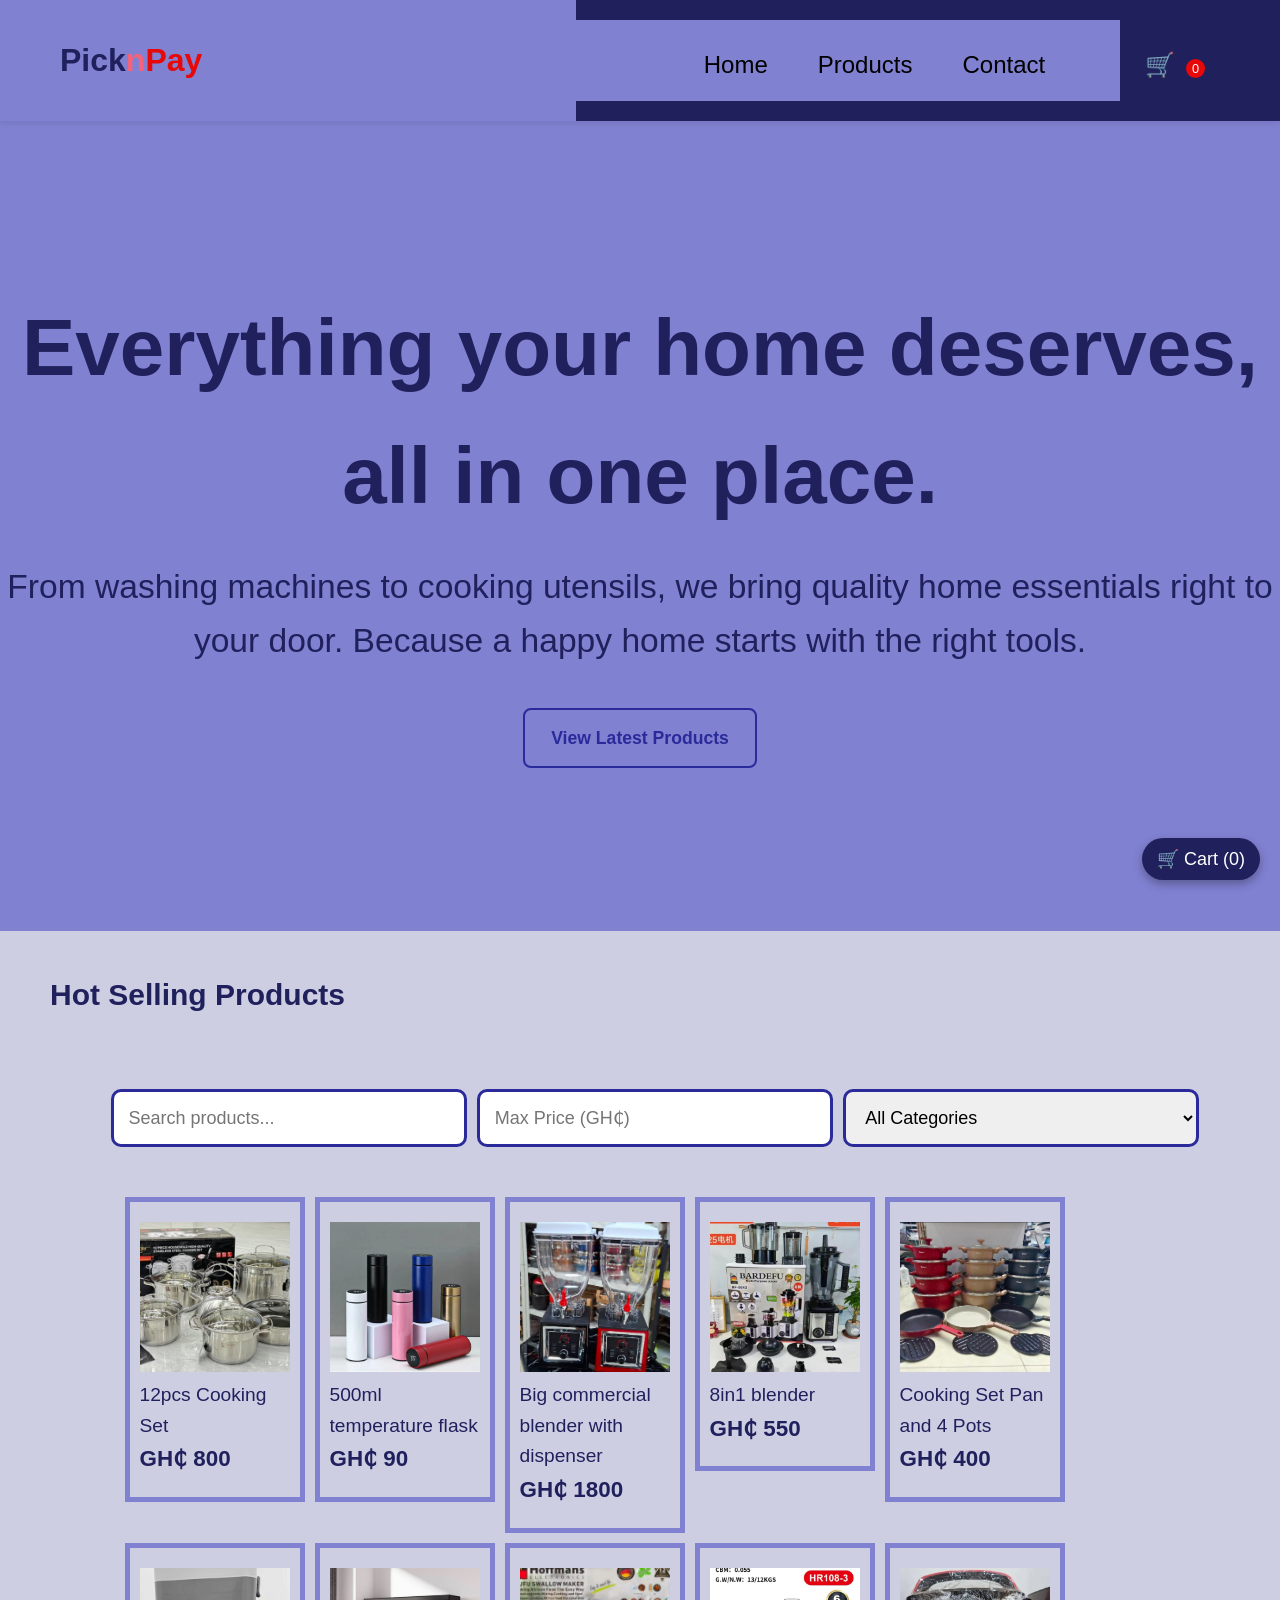
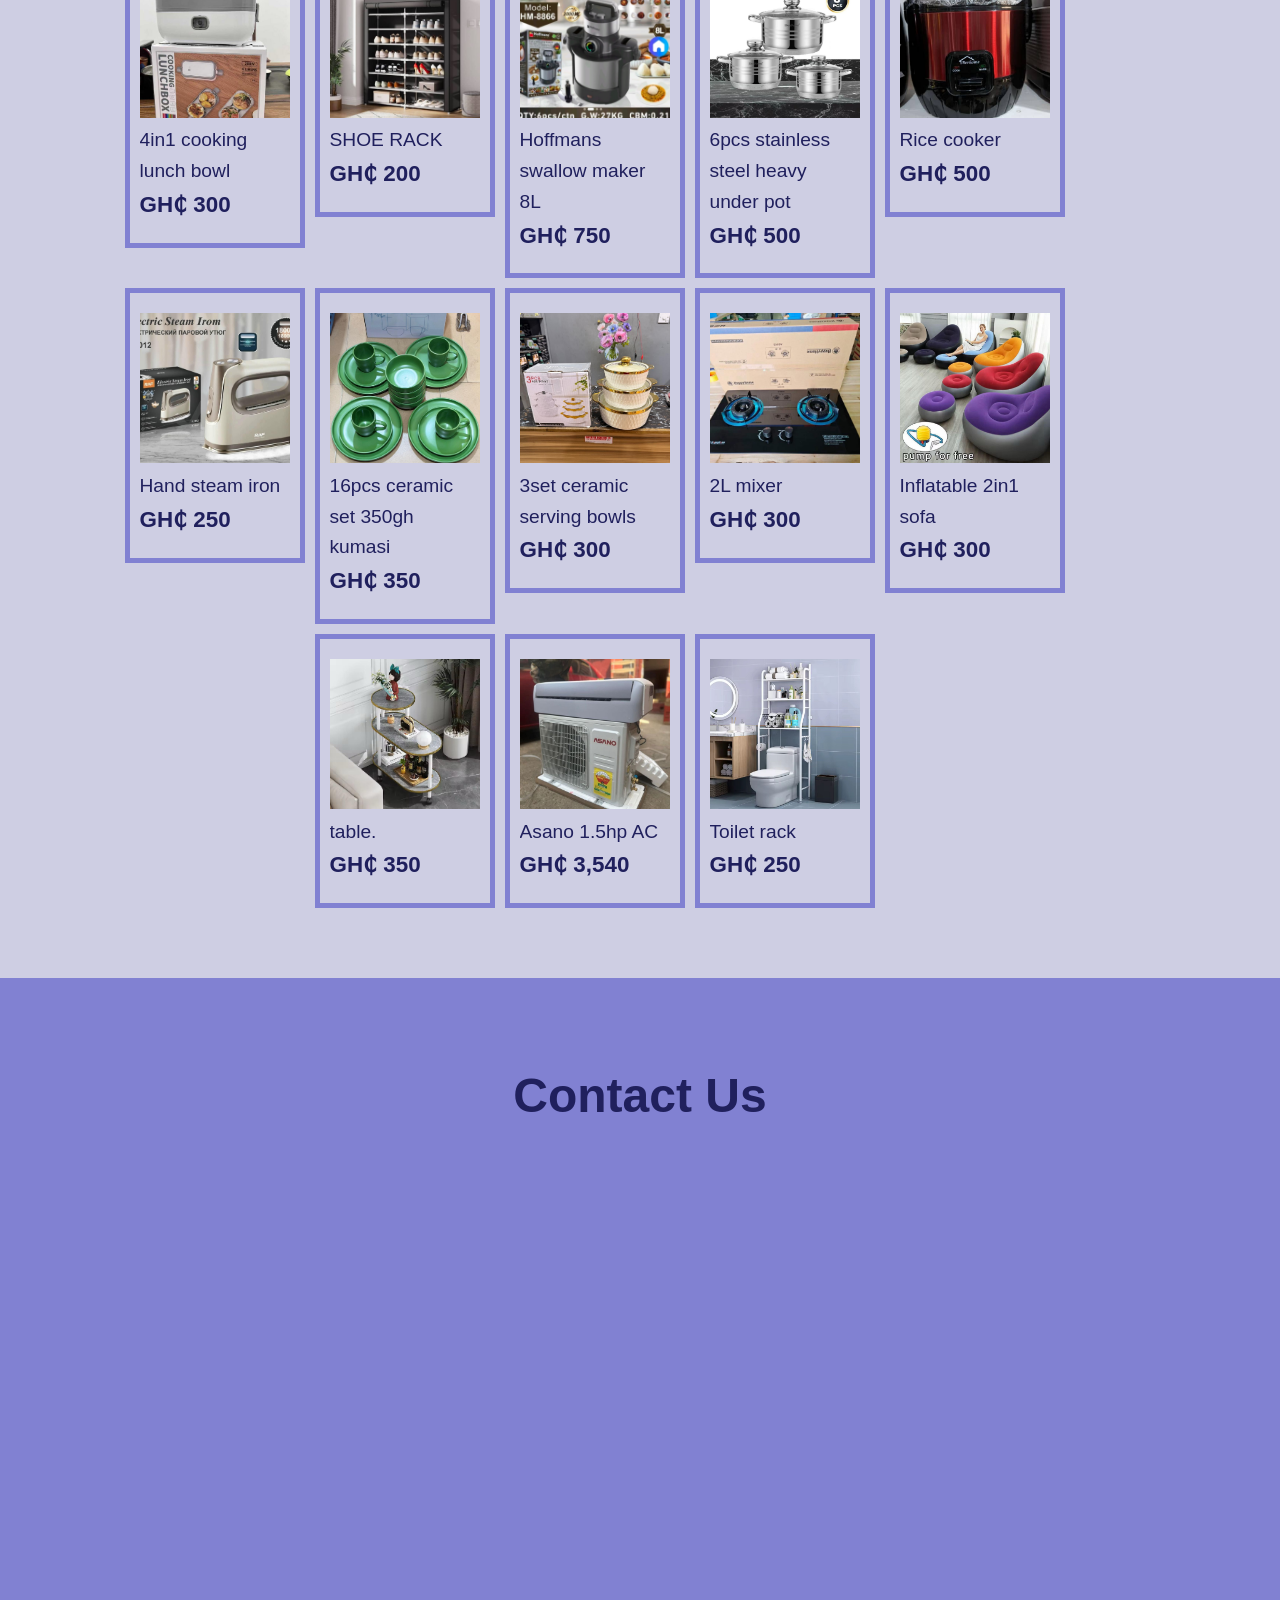
<file: index.html>
<!DOCTYPE html>
<html lang="en">
<head>
  <meta charset="UTF-8">
  <meta name="author" content="GOAK">
  <meta name="description" content="Fresh Rabbit and Organic Manure">
  <meta name="viewport" content="width=device-width, initial-scale=1.0">
  <title>Home</title>
  <link rel="stylesheet" href="assets/main.css">
  <link rel="icon" type="image/png" href="images/main/Ashanko Farms icon.jpg">
</head>
<body>
  <!-- Floating Cart Button -->
   <a href="views/cart.html">
    <button id="floatingCartBtn">
    🛒 Cart (<span id="cart-Count">0</span>)
    </button>
   </a>
  

  <header>
    <nav class="navbar">
      <div class="logo">
        <a href="index.html">Pick<span class="logo-n">n</span><span class="logo-pay">Pay</span></a>
      </div>

      <!-- Hamburger Icon -->
      <div class="hamburger" id="hamburger">
        <span></span>
        <span></span>
        <span></span>
      </div>

      <ul class="nav-links" id="nav-links">
        <li><a href="index.html" class="links active">Home</a></li>
        <li><a href="#products" class="links">Products</a></li>
        <li><a href="#contact" class="links">Contact</a></li>
        <li><a href="views/services.html" class="service-btn" style="display: none">Request Package</a></li>
        <li>
          <a href="views/cart.html" class="cart-link">
            🛒 <span id="cart-count">0</span>
          </a>
        </li>
      </ul>
    </nav>
  </header>

 
  <!--What i am working on at the moment
  Guide video is on huawei y9 prime-->
  <section id="hero">
    <div class="hero-text">
      <div>
        <h1>Everything your home deserves, all in one place.</h1>

        <p>
          From washing machines to cooking utensils, we bring quality home essentials right to your door. Because a happy home starts with the right tools.
        </p>

        <div class="hero-buttons">
          
          <a href="#products" class="btn secondary">View Latest Products</a>
        </div>
      </div>
    </div>
  </section>
  
  <!--This product is a sample for the products and services page.-->

  <!--You can add products to this by input it in. fill in the data-category field of the product in order to enable it in its category windows.-->
  <section id="products">
    <h2>Hot Selling Products</h2>

     <!--This is the search bar for products-->
    <div id="searchBox">
      <input type="text" id="searchInput" placeholder="Search products...">
      <input type="number" id="priceInput" placeholder="Max Price (GH₵)" min="0">

      <select id="categorySelect">
        <option value="">All Categories</option>
        <option value="cooking set">Cooking Sets</option>
        <option value="appliances">Appliances</option>
        <option value="bottles">Bottles</option>
        <option value="indoor">Indoors</option>
      </select>
    </div>
  
  
    <div class="product-list">
      <a href="views/product.html?id=1" class="product-link">
        <div class="products" data-category="Cooking Set">
          <img src="images/products/12pcs cooking set.jpeg" alt="Cooking Set">
          <h3>12pcs Cooking Set</h3>
          <p><b>GH&#8373 800</b></p>
        </div>
      </a>

      <a href="views/product.html?id=2" class="product-link">
        <div class="products" data-category="Bottles">
          <img src="images/products/500ml temperature flask 90gh.jpeg" alt="">
          <h3>500ml temperature flask</h3>
          <p><b>GH&#8373 90</b></p>
        </div>
      </a>

      <a href="views/product.html?id=3" class="product-link">
        <div class="products" data-category="appliances">
          <img src="images/products/Big commercial blender with dispenser 1800gh.jpeg" alt="">
          <h3>Big commercial blender with dispenser</h3>
          <p><b>GH&#8373 1800</b></p>
        </div>
      </a>

      <a href="views/product.html?id=4" class="product-link">
        <div class="products" data-category="appliances">
          <img src="images/products/8in1 blender 550gh.jpeg" alt="">
          <h3>8in1 blender</h3>
          <p><b>GH&#8373 550</b></p>
        </div>
      </a>

      <a href="views/product.html?id=5" class="product-link">
        <div class="products" data-category="Cooking set">
          <img src="images/products/Cooking Set.jpeg" alt="">
          <h3>Cooking Set Pan and 4 Pots</h3>
          <p><b>GH&#8373 400</b></p>
        </div>
      </a>

      <a href="views/product.html?id=6" class="product-link">
        <div class="products" data-category="Cooking Set">
          <img src="images/products/4in1 cooking lunch bowl 300gh.jpeg" alt="">
          <h3>4in1 cooking lunch bowl</h3>
          <p><b>GH&#8373 300</b></p>
        </div>
      </a>

      <a href="views/product.html?id=7" class="product-link">
        <div class="products" data-category="Rack">
          <img src="images/products/Gh200 shoe rag.jpeg" alt="">
          <h3>SHOE RACK</h3>
          <p><b>GH&#8373 200</b></p>
        </div>
      </a>

      <a href="views/product.html?id=8" class="product-link">
        <div class="products" data-category="Appliances">
          <img src="images/products/Hoffmans swallow maker 8L 750gh kumasi.jpeg" alt="">
          <h3>Hoffmans swallow maker 8L</h3>
          <p><b>GH&#8373 750</b></p>
        </div>
      </a>

      <a href="views/product.html?id=9" class="product-link">
        <div class="products" data-category="cooking set">
          <img src="images/products/6pcs stainless steel heavy under pot 500gh kumasi.jpeg" alt="">
          <h3>6pcs stainless steel heavy under pot</h3>
          <p><b>GH&#8373 500</b></p>
        </div>
      </a>

      <a href="views/product.html?id=10" class="product-link">
        <div class="products" data-category="appliances">
          <img src="images/products/Rice cooker 500gh kumasi.jpeg" alt="">
          <h3>Rice cooker</h3>
          <p><b>GH&#8373 500</b></p>
        </div>
      </a>

      <a href="views/product.html?id=11" class="product-link">
        <div class="products" data-category="appliances">
          <img src="images/products/Hand steam iron w 250gh kumasi.jpeg" alt="">
          <h3>Hand steam iron</h3>
          <p><b>GH&#8373 250</b></p>
        </div>
      </a>

      <a href="views/product.html?id=12" class="product-link">
        <div class="products" data-category="Cooking set">
          <img src="images/products/16ocs ceramic set 350gh kumasi.jpeg" alt="">
          <h3>16pcs ceramic set 350gh kumasi</h3>
          <p><b>GH&#8373 350</b></p>
        </div>
      </a>
      
      <a href="views/product.html?id=13" class="product-link">
        <div class="products" data-category="Cooking Set">
          <img src="images/products/3set ceramic serving bowls 300gh kumasi.jpeg" alt="">
          <h3>3set ceramic serving bowls</h3>
          <p><b>GH&#8373 300</b></p>
        </div>
      </a>

      <a href="views/product.html?id=14" class="product-link">
        <div class="products" data-category="Cooking Set">
          <img src="images/products/2L mixer 300gh.jpeg" alt="">
          <h3>2L mixer</h3>
          <p><b>GH&#8373 300</b></p>
        </div>
      </a>

      <a href="views/product.html?id=15" class="product-link">
        <div class="products" data-category="Indoor">
          <img src="images/products/300gh. Inflatable 2in1 sofa.jpeg" alt="">
          <h3>Inflatable 2in1 sofa</h3>
          <p><b>GH&#8373 300</b></p>
        </div>
      </a>

      <a href="views/product.html?id=16" class="product-link">
        <div class="products" data-category="Indoor">
          <img src="images/products/350gh table..jpeg" alt="">
          <h3>table.</h3>
          <p><b>GH&#8373 350</b></p>
        </div>
      </a>

      <a href="views/product.html?id=17" class="product-link">
        <div class="products" data-category="Air Condition">
          <img src="images/products/Asano 1.5hp AC 3,450gh.jpeg" alt="">
          <h3>Asano 1.5hp AC</h3>
          <p><b>GH&#8373 3,540</b></p>
        </div>
      </a>

      <a href="views/product.html?id=18" class="product-link">
        <div class="products" data-category="RACK">
          <img src="images/products/Toilet rack 250gh kumasi.jpeg" alt="">
          <h3>Toilet rack</h3>
          <p><b>GH&#8373 250</b></p>
        </div>
      </a>



    </div>
  </section>

  <section id="contact">
  <h2>Contact Us</h2>

  <div class="contact-container">

    <!-- Contact Info -->
    <div class="contact-info">
      <h3>Get in Touch</h3>
      <p>We Bring you Quality Home appliances and Equipments</p>

      <p><strong>Phone:</strong> <a href="tel:+233244588485" class="tel">Reach Out to Us</a></p>
      <p><strong>WhatsApp:</strong> <a href="https://wa.me/233244588485" target="_blank" class="tel">Chat on WhatsApp</a></p>
      <p><strong>Service Area:</strong>Delivery Accross Ghana</p>
    </div>

    <!-- Contact Form -->
    <form class="contact-form" id="contactForm">
      <h3>Send Us a Message</h3>

      <input type="text" id="name" placeholder="Your Name" required>
      <input type="tel" id="phone" placeholder="Your Phone Number" required>
      <textarea id="message" rows="5" placeholder="Make an Enquiry" required></textarea>

      <button type="submit">Send Message</button>
    </form>


    </div>
</section>

<script>
const searchInput = document.getElementById("searchInput");
const priceInput = document.getElementById("priceInput");
const categorySelect = document.getElementById("categorySelect");
const productCards = document.querySelectorAll(".products");

function filterProducts() {
  const searchValue = searchInput.value.toLowerCase();
  const maxPrice = parseFloat(priceInput.value);
  const selectedCategory = categorySelect.value.toLowerCase();

  productCards.forEach(card => {
    const name = card.querySelector("h3").textContent.toLowerCase();
    const priceText = card.querySelector("p").textContent.replace(/[^\d]/g, "");
    const price = parseFloat(priceText);

    // Category: use data-category attribute
    const category = card.dataset.category ? card.dataset.category.toLowerCase() : "";

    const matchName = name.includes(searchValue);
    const matchPrice = isNaN(maxPrice) || price <= maxPrice;
    const matchCategory = selectedCategory === "" || category === selectedCategory;

    if (matchName && matchPrice && matchCategory) {
      card.style.display = "block";
    } else {
      card.style.display = "none";
    }
  });
}

// Listen to all filters
searchInput.addEventListener("input", filterProducts);
priceInput.addEventListener("input", filterProducts);
categorySelect.addEventListener("change", filterProducts);
</script>

<script>
  // Function to update cart count display
  function updateCartCount() {
    let cart = JSON.parse(localStorage.getItem("cart")) || [];
    let count = cart.reduce((total, item) => total + item.quantity, 0);
    document.getElementById("cart-count").textContent = count;
  }

  function updateCartCount1() {
    let cart = JSON.parse(localStorage.getItem("cart")) || [];
    let count = cart.reduce((total, item) => total + item.quantity, 0);
    document.getElementById("cart-Count").textContent = count;
  }

  // Run on page load
  updateCartCount();
  updateCartCount1();

  // Add event listeners to all Add to Cart buttons
  document.querySelectorAll(".add-to-cart").forEach(btn => {
    btn.addEventListener("click", function(e) {
      e.preventDefault();
      e.stopPropagation();
      // Get product info
      let product = btn.parentElement;
      let name = product.querySelector("h3").textContent.trim();
      let priceText = product.querySelector("p b").textContent.replace("GH₵", "").trim();
      let price = parseFloat(priceText);

      // Get cart from localStorage
      let cart = JSON.parse(localStorage.getItem("cart")) || [];

      // Check if item already exists
      let existing = cart.find(p => p.name === name);
      if (existing) {
        existing.quantity += 1;  // Increase quantity by 1
      } else {
        cart.push({ name: name, price: price, quantity: 1 });
      }

      // Save updated cart
      localStorage.setItem("cart", JSON.stringify(cart));

      // Update cart count immediately
      updateCartCount();
      updateCartCount1();

      //pop animation
      // Animate cart button
      const cartBtn = document.querySelector(".cart-btn");
      cartBtn.classList.add("pop");
      setTimeout(() => {
        cartBtn.classList.remove("pop");
      }, 300); // match animation duration


      // Flying image animation
      const productImg = product.querySelector("img");
      const imgClone = productImg.cloneNode(true);
      const rect = productImg.getBoundingClientRect();
      const cartRect = cartBtn.getBoundingClientRect();

      imgClone.classList.add("flying-img");
      imgClone.style.top = rect.top + "px";
      imgClone.style.left = rect.left + "px";
      document.body.appendChild(imgClone);

      // Force reflow for transition to work
      imgClone.getBoundingClientRect();

      // Move image to cart
      imgClone.style.transform = `translate(${cartRect.left - rect.left}px, ${cartRect.top - rect.top}px) scale(0.2)`;
      imgClone.style.opacity = "0";

      // Remove image after animation
      setTimeout(() => {
        imgClone.remove();
      }, 800);



            // Optional alert
            // alert(name + " added to cart!");
          });
        });
</script>

<!--Contact section Java Script-->
<script>
  document.getElementById("contactForm").addEventListener("submit", function(e) {
    e.preventDefault();

    let name = document.getElementById("name").value.trim();
    let phone = document.getElementById("phone").value.trim();
    let message = document.getElementById("message").value.trim();

    let whatsappNumber = "233244588485";

    let whatsappMessage =
      `Hello, I would like to make an enquiry.%0A%0A` +
      `Name: ${name}%0A` +
      `Phone: ${phone}%0A` +
      `Message: ${message}`;

    let whatsappURL = `https://wa.me/${whatsappNumber}?text=${whatsappMessage}`;

    window.open(whatsappURL, "_blank");
  });
</script>

<!--Hamburger Script for index.html-->
<script>
  const hamburger = document.getElementById("hamburger");
  const navLinks = document.getElementById("nav-links");

  hamburger.addEventListener("click", () => {
    navLinks.classList.toggle("active");
  });

  // Close menu when a link is clicked
  document.querySelectorAll("#nav-links a").forEach(link => {
    link.addEventListener("click", () => {
      navLinks.classList.remove("active");
    });
  });
</script>

<script>
//Javascript for contact boxes translates
  // Select both boxes
const contactBoxes = document.querySelectorAll(".contact-info, .contact-form");

function checkContactVisible() {
  const contactSection = document.getElementById("contact");
  const rect = contactSection.getBoundingClientRect();
  const windowHeight = window.innerHeight || document.documentElement.clientHeight;

  if (rect.top <= windowHeight - 100) {
    contactBoxes.forEach(box => box.classList.add("visible"));
  } else {
    contactBoxes.forEach(box => box.classList.remove("visible")); // optional: animate out when scrolling up
  }
}

// Listen to scroll
window.addEventListener("scroll", checkContactVisible);

// Run on page load
checkContactVisible();

</script>
</body>

</html>
</file>
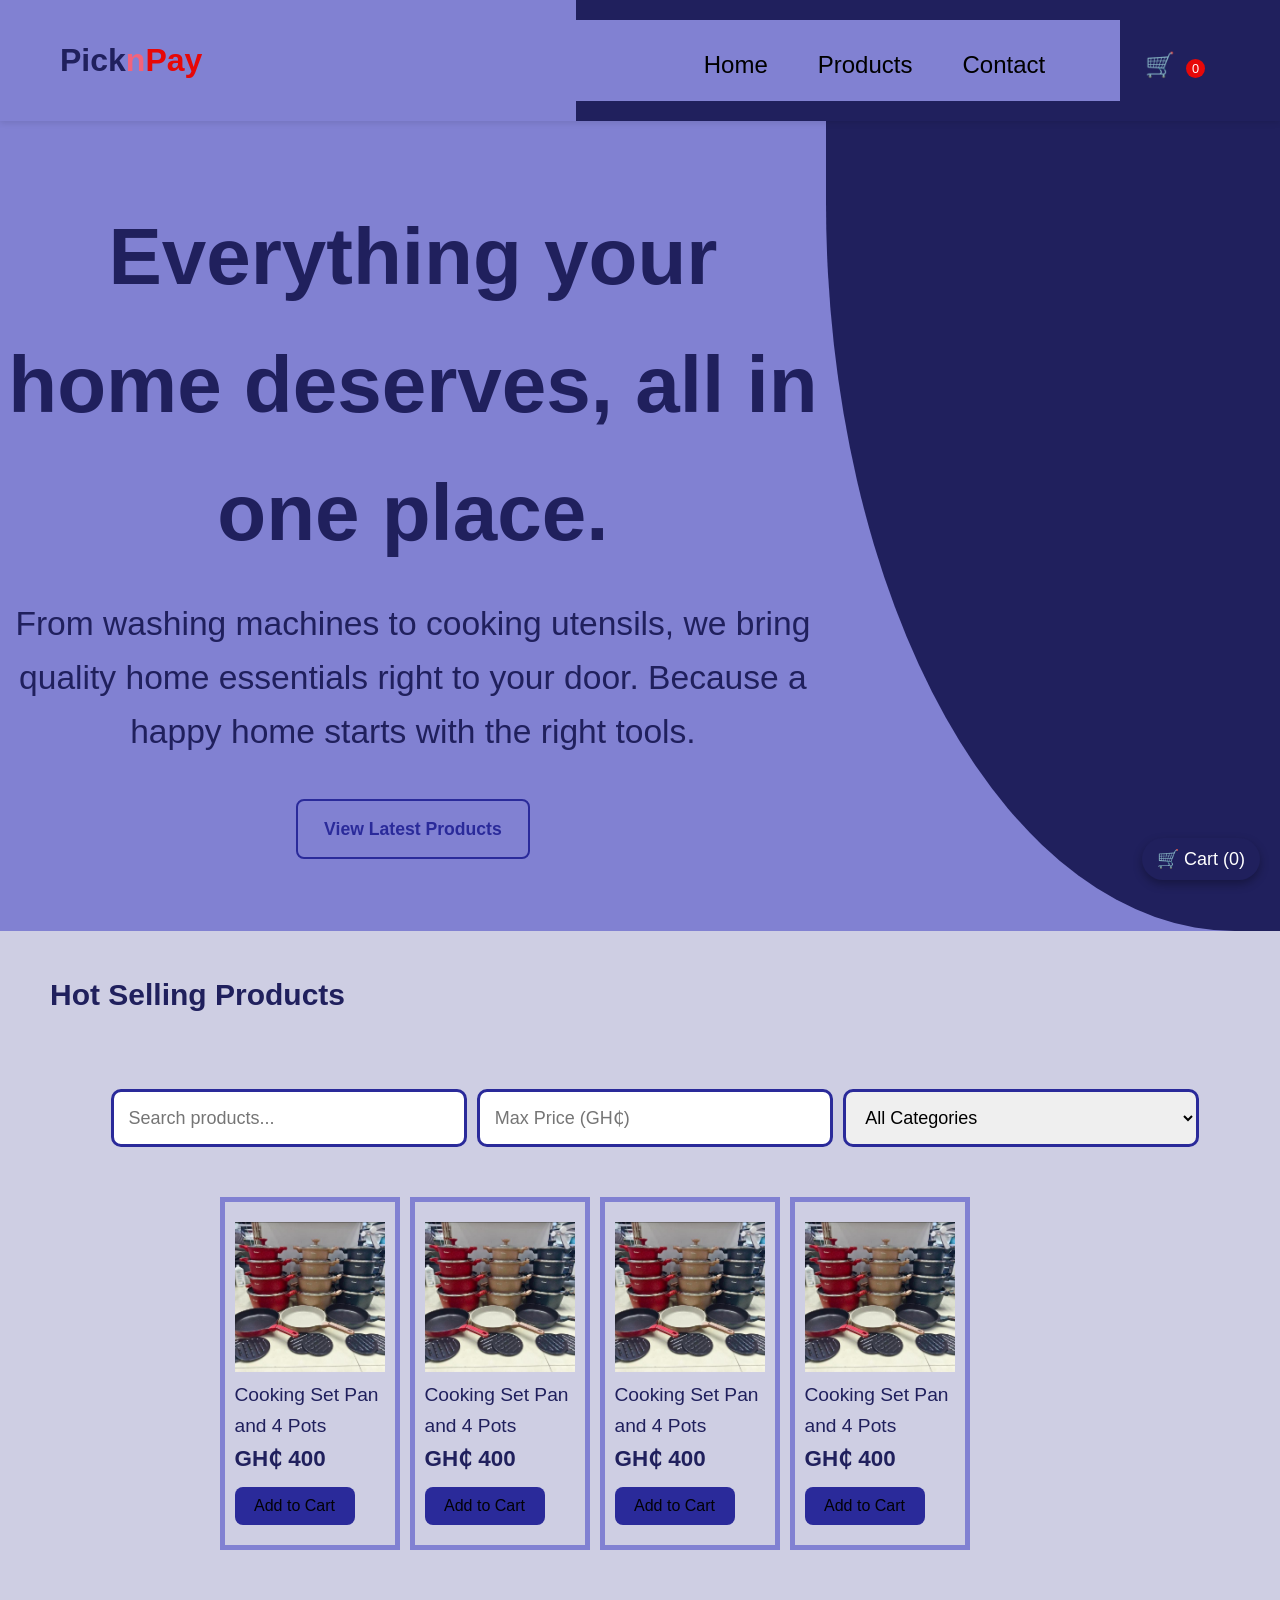
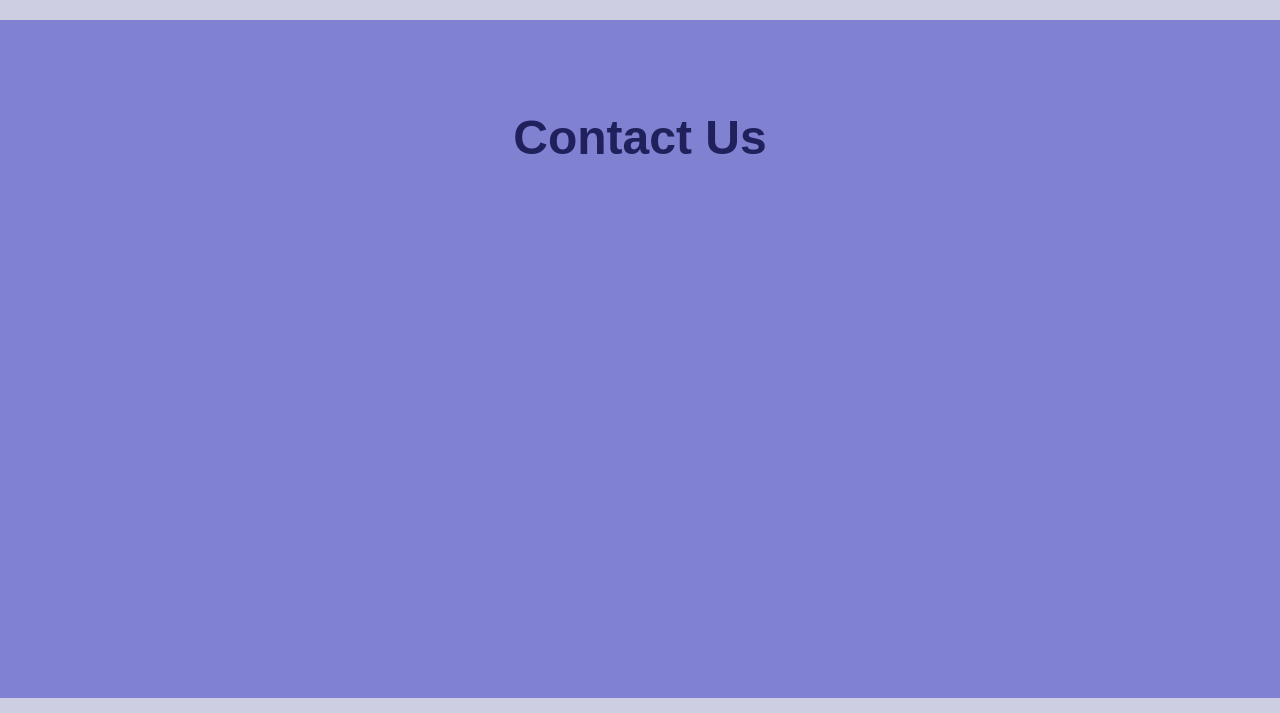
<file: views/index.html>
<!DOCTYPE html>
<html lang="en">
<head>
  <meta charset="UTF-8">
  <meta name="author" content="GOAK">
  <meta name="description" content="Fresh Rabbit and Organic Manure">
  <meta name="viewport" content="width=device-width, initial-scale=1.0">
  <title>Home</title>
  <link rel="stylesheet" href="../assets/main.css">
  <link rel="icon" type="image/png" href="../images/main/Ashanko Farms icon.jpg">
</head>
<body>
  <!-- Floating Cart Button -->
   <a href="cart.html">
    <button id="floatingCartBtn">
    🛒 Cart (<span id="cart-Count">0</span>)
    </button>
   </a>
  

  <header>
    <nav class="navbar">
      <div class="logo">
        <a href="index.html">Pick<span class="logo-n">n</span><span class="logo-pay">Pay</span></a>
      </div>

      <!-- Hamburger Icon -->
      <div class="hamburger" id="hamburger">
        <span></span>
        <span></span>
        <span></span>
      </div>

      <ul class="nav-links" id="nav-links">
        <li><a href="index.html" class="links active">Home</a></li>
        <li><a href="#products" class="links">Products</a></li>
        <li><a href="#contact" class="links">Contact</a></li>
        <li><a href="services.html" class="service-btn" style="display: none">Request Package</a></li>
        <li>
          <a href="cart.html" class="cart-link">
            🛒 <span id="cart-count">0</span>
          </a>
        </li>
      </ul>
    </nav>
  </header>

 
  <!--What i am working on at the moment
  Guide video is on huawei y9 prime-->
  <section id="hero">
    <div class="hero-text">
      <div>
        <h1>Everything your home deserves, all in one place.</h1>

        <p>
          From washing machines to cooking utensils, we bring quality home essentials right to your door. Because a happy home starts with the right tools.
        </p>

        <div class="hero-buttons">
          
          <a href="#products" class="btn secondary">View Latest Products</a>
        </div>
      </div>
    </div>
    
    <div class="hero-image">

    </div>
  </section>
  
  <!--This product is a sample for the products and services page.-->

  <!--You can add products to this by input it in. fill in the data-category field of the product in order to enable it in its category windows.-->
  <section id="products">
    <h2>Hot Selling Products</h2>

     <!--This is the search bar for products-->
    <div id="searchBox">
      <input type="text" id="searchInput" placeholder="Search products...">
      <input type="number" id="priceInput" placeholder="Max Price (GH₵)" min="0">

      <select id="categorySelect">
        <option value="">All Categories</option>
        <option value="vegetables">Vegetables</option>
        <option value="flowers">Flowers</option>
        <option value="manure">Manure</option>
        <option value="services">Services</option>
      </select>
    </div>
  
  
    <div class="product-list">
      <a href="product.html?id=5" class="product-link">
        <div class="products" data-category="Cooking Utensils">
          <img src="../images/products/Cooking Set.jpeg" alt="">
          <h3>Cooking Set Pan and 4 Pots</h3>
          <p><b>GH&#8373 400</b></p>
          <button class="add-to-cart">Add to Cart</button>
        </div>
      </a>

      <a href="product.html?id=5" class="product-link">
        <div class="products" data-category="Cooking Utensils">
          <img src="../images/products/Cooking Set.jpeg" alt="">
          <h3>Cooking Set Pan and 4 Pots</h3>
          <p><b>GH&#8373 400</b></p>
          <button class="add-to-cart">Add to Cart</button>
        </div>
      </a>

      <a href="product.html?id=5" class="product-link">
        <div class="products" data-category="Cooking Utensils">
          <img src="../images/products/Cooking Set.jpeg" alt="">
          <h3>Cooking Set Pan and 4 Pots</h3>
          <p><b>GH&#8373 400</b></p>
          <button class="add-to-cart">Add to Cart</button>
        </div>
      </a>

      <a href="product.html?id=5" class="product-link">
        <div class="products" data-category="Cooking Utensils">
          <img src="../images/products/Cooking Set.jpeg" alt="">
          <h3>Cooking Set Pan and 4 Pots</h3>
          <p><b>GH&#8373 400</b></p>
          <button class="add-to-cart">Add to Cart</button>
        </div>
      </a>
    </div>
  </section>

  <section id="contact">
  <h2>Contact Us</h2>

  <div class="contact-container">

    <!-- Contact Info -->
    <div class="contact-info">
      <h3>Get in Touch</h3>
      <p>We supply fresh vegetables, flowers, manure, and offer landscaping & garden maintenance services.</p>

      <p><strong>Phone:</strong> <a href="tel:+233509468114" class="tel">Reach Out to Us</a></p>
      <p><strong>WhatsApp:</strong> <a href="https://wa.me/233509468114" target="_blank" class="tel">Chat on WhatsApp</a></p>
      <p><strong>Service Area:</strong>Delivery Accross Ghana</p>
    </div>

    <!-- Contact Form -->
    <form class="contact-form" id="contactForm">
      <h3>Send Us a Message</h3>

      <input type="text" id="name" placeholder="Your Name" required>
      <input type="tel" id="phone" placeholder="Your Phone Number" required>
      <textarea id="message" rows="5" placeholder="Make an Enquiry" required></textarea>

      <button type="submit">Send Message</button>
    </form>


    </div>
</section>

<script>
const searchInput = document.getElementById("searchInput");
const priceInput = document.getElementById("priceInput");
const categorySelect = document.getElementById("categorySelect");
const productCards = document.querySelectorAll(".products");

function filterProducts() {
  const searchValue = searchInput.value.toLowerCase();
  const maxPrice = parseFloat(priceInput.value);
  const selectedCategory = categorySelect.value.toLowerCase();

  productCards.forEach(card => {
    const name = card.querySelector("h3").textContent.toLowerCase();
    const priceText = card.querySelector("p").textContent.replace(/[^\d]/g, "");
    const price = parseFloat(priceText);

    // Category: use data-category attribute
    const category = card.dataset.category ? card.dataset.category.toLowerCase() : "";

    const matchName = name.includes(searchValue);
    const matchPrice = isNaN(maxPrice) || price <= maxPrice;
    const matchCategory = selectedCategory === "" || category === selectedCategory;

    if (matchName && matchPrice && matchCategory) {
      card.style.display = "block";
    } else {
      card.style.display = "none";
    }
  });
}

// Listen to all filters
searchInput.addEventListener("input", filterProducts);
priceInput.addEventListener("input", filterProducts);
categorySelect.addEventListener("change", filterProducts);
</script>

<script>
  // Function to update cart count display
  function updateCartCount() {
    let cart = JSON.parse(localStorage.getItem("cart")) || [];
    let count = cart.reduce((total, item) => total + item.quantity, 0);
    document.getElementById("cart-count").textContent = count;
  }

  function updateCartCount1() {
    let cart = JSON.parse(localStorage.getItem("cart")) || [];
    let count = cart.reduce((total, item) => total + item.quantity, 0);
    document.getElementById("cart-Count").textContent = count;
  }

  // Run on page load
  updateCartCount();
  updateCartCount1();

  // Add event listeners to all Add to Cart buttons
  document.querySelectorAll(".add-to-cart").forEach(btn => {
    btn.addEventListener("click", function(e) {
      e.preventDefault();
      e.stopPropagation();
      // Get product info
      let product = btn.parentElement;
      let name = product.querySelector("h3").textContent.trim();
      let priceText = product.querySelector("p b").textContent.replace("GH₵", "").trim();
      let price = parseFloat(priceText);

      // Get cart from localStorage
      let cart = JSON.parse(localStorage.getItem("cart")) || [];

      // Check if item already exists
      let existing = cart.find(p => p.name === name);
      if (existing) {
        existing.quantity += 1;  // Increase quantity by 1
      } else {
        cart.push({ name: name, price: price, quantity: 1 });
      }

      // Save updated cart
      localStorage.setItem("cart", JSON.stringify(cart));

      // Update cart count immediately
      updateCartCount();
      updateCartCount1();

      //pop animation
      // Animate cart button
      const cartBtn = document.querySelector(".cart-btn");
      cartBtn.classList.add("pop");
      setTimeout(() => {
        cartBtn.classList.remove("pop");
      }, 300); // match animation duration


      // Flying image animation
      const productImg = product.querySelector("img");
      const imgClone = productImg.cloneNode(true);
      const rect = productImg.getBoundingClientRect();
      const cartRect = cartBtn.getBoundingClientRect();

      imgClone.classList.add("flying-img");
      imgClone.style.top = rect.top + "px";
      imgClone.style.left = rect.left + "px";
      document.body.appendChild(imgClone);

      // Force reflow for transition to work
      imgClone.getBoundingClientRect();

      // Move image to cart
      imgClone.style.transform = `translate(${cartRect.left - rect.left}px, ${cartRect.top - rect.top}px) scale(0.2)`;
      imgClone.style.opacity = "0";

      // Remove image after animation
      setTimeout(() => {
        imgClone.remove();
      }, 800);



            // Optional alert
            // alert(name + " added to cart!");
          });
        });
</script>

<!--Contact section Java Script-->
<script>
  document.getElementById("contactForm").addEventListener("submit", function(e) {
    e.preventDefault();

    let name = document.getElementById("name").value.trim();
    let phone = document.getElementById("phone").value.trim();
    let message = document.getElementById("message").value.trim();

    let whatsappNumber = "233509468114";

    let whatsappMessage =
      `Hello, I would like to make an enquiry.%0A%0A` +
      `Name: ${name}%0A` +
      `Phone: ${phone}%0A` +
      `Message: ${message}`;

    let whatsappURL = `https://wa.me/${whatsappNumber}?text=${whatsappMessage}`;

    window.open(whatsappURL, "_blank");
  });
</script>

<!--Hamburger Script for index.html-->
<script>
  const hamburger = document.getElementById("hamburger");
  const navLinks = document.getElementById("nav-links");

  hamburger.addEventListener("click", () => {
    navLinks.classList.toggle("active");
  });

  // Close menu when a link is clicked
  document.querySelectorAll("#nav-links a").forEach(link => {
    link.addEventListener("click", () => {
      navLinks.classList.remove("active");
    });
  });
</script>

<script>
//Javascript for contact boxes translates
  // Select both boxes
const contactBoxes = document.querySelectorAll(".contact-info, .contact-form");

function checkContactVisible() {
  const contactSection = document.getElementById("contact");
  const rect = contactSection.getBoundingClientRect();
  const windowHeight = window.innerHeight || document.documentElement.clientHeight;

  if (rect.top <= windowHeight - 100) {
    contactBoxes.forEach(box => box.classList.add("visible"));
  } else {
    contactBoxes.forEach(box => box.classList.remove("visible")); // optional: animate out when scrolling up
  }
}

// Listen to scroll
window.addEventListener("scroll", checkContactVisible);

// Run on page load
checkContactVisible();

</script>
</body>

</html>
</file>
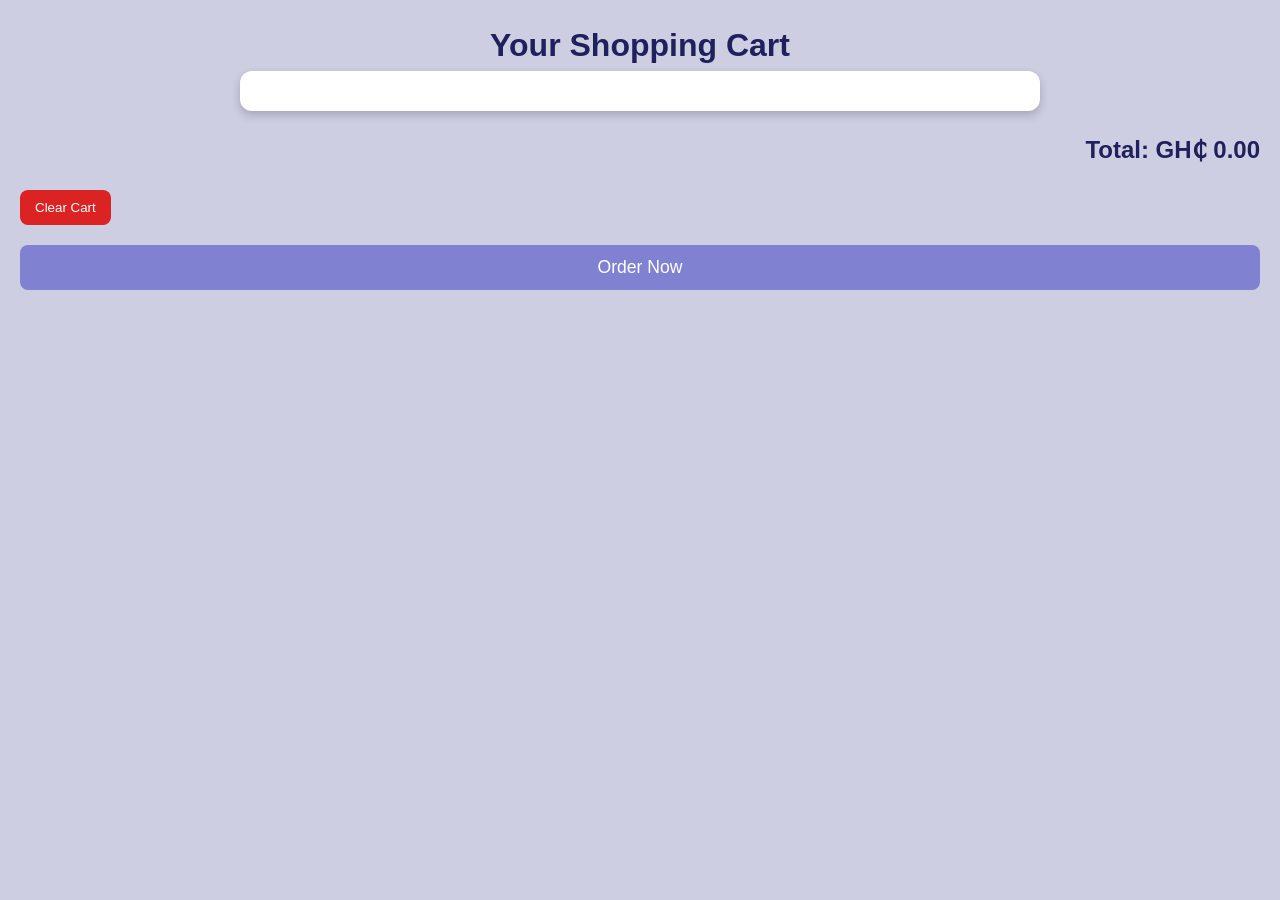
<file: views/cart.html>
<!DOCTYPE html>
<html lang="en">
<head>
  <meta charset="UTF-8">
  <meta name="viewport" content="width=device-width, initial-scale=1.0">
  <title>Your Cart</title>
  <link rel="stylesheet" href="../assets/main.css">
  <style>
    body {
      font-family: Arial, sans-serif;
      background: rgb(206, 206, 227);
      padding: 20px;
    }

    h1 {
      text-align: center;
      color: rgb(32, 32, 93);
    }

    .cart-container {
      max-width: 800px;
      margin: auto;
      background: white;
      padding: 20px;
      border-radius: 12px;
      box-shadow: 0 4px 10px rgba(0,0,0,0.2);
    }

    .cart-item {
      display: flex;
      justify-content: space-between;
      align-items: center;
      padding: 15px 0;
      border-bottom: 1px solid rgb(32, 32, 93);
    }

    .cart-item:last-child {
      border-bottom: none;
    }

    .item-info{
      color: rgb(32, 32, 93)
    }

    .item-info h3 {
      margin: 0;
      font-size: 1.2rem;
    }

    .item-info img{
      width: 200px;
      border-radius: 10px;
      aspect-ratio: 1/1;
      object-fit: cover;
    }

    .quantity-controls button {
      padding: 5px 10px;
      margin: 0 5px;
      background: rgb(129,129,210);
      color: white;
      border: none;
      border-radius: 5px;
      cursor: pointer;
    }

    .quantity-controls button:hover {
      background: rgb(32, 32, 93)
    }

    .remove-btn {
      background: rgb(220, 35, 35) !important;
    }

    .remove-btn:hover{
      background: red !important;
    }

    #total {
      font-size: 1.5rem;
      text-align: right;
      margin-top: 20px;
      color: rgb(32, 32, 93);
      font-style: bold;
      font-weight: 900;
    }

    #clear-cart {
      background: rgb(220, 35, 35);
      color: white;
      padding: 10px 15px;
      border: none;
      border-radius: 8px;
      cursor: pointer;
      margin-top: 20px;
    }

    #clear-cart:hover{
      background: rgb(255, 0, 0);
    }

    #whatsapp-btn {
      background: rgb(129,129,210);
      color: white;
      padding: 12px 20px;
      border: none;
      border-radius: 8px;
      cursor: pointer;
      margin-top: 20px;
      font-size: 1.1rem;
      width: 100%;
    }

    #whatsapp-btn:hover{
      background: rgb(32, 32, 93)
    }
  </style>
  <link rel="icon" type="image/png" href="Ashanko Farms icon.jpg">
</head>
<body>

  <h1>Your Shopping Cart</h1>

  <div class="cart-container" id="cart-items"></div>

  <div id="total"></div>

  <button id="clear-cart">Clear Cart</button>

  <button id="whatsapp-btn">Order Now</button>

  <script>
  let cart = JSON.parse(localStorage.getItem("cart")) || [];

  function displayCart() {
    let container = document.getElementById("cart-items");
    container.innerHTML = "";

    let total = 0;

    cart.forEach((item, index) => {
      total += item.price * item.quantity;

      container.innerHTML += `
        <div class="cart-item">
          <div class="item-info">
            <h3>${item.name}</h3>
            <p>GH₵ ${item.price}</p>
          </div>

          <div class="quantity-controls">
            <button onclick="changeQty(${index}, -1)">-</button>
            <span>${item.quantity}</span>
            <button onclick="changeQty(${index}, 1)">+</button>
            <button class="remove-btn" onclick="removeItem(${index})">Remove</button>
          </div>
        </div>
      `;
    });

    document.getElementById("total").textContent = "Total: GH₵ " + total.toFixed(2);
  }

  function changeQty(index, amount) {
    cart[index].quantity += amount;

    if (cart[index].quantity < 1) {
      cart[index].quantity = 1;
    }

    localStorage.setItem("cart", JSON.stringify(cart));
    displayCart();
  }

  function removeItem(index) {
    cart.splice(index, 1);
    localStorage.setItem("cart", JSON.stringify(cart));
    displayCart();
  }

  document.getElementById("clear-cart").addEventListener("click", () => {
    if (confirm("Clear entire cart?")) {
      cart = [];
      localStorage.setItem("cart", JSON.stringify(cart));
      displayCart();
    }
  });

  // ============================
  // SEND ORDER TO WHATSAPP
  // ============================

  document.getElementById("whatsapp-btn").addEventListener("click", () => {
    if (cart.length === 0) {
      alert("Your cart is empty.");
      return;
    }

    let message = "ORDER DETAILS:%0A%0A";

    let total = 0;

    cart.forEach(item => {
      let subtotal = item.price * item.quantity;
      total += subtotal;

      message += `• ${item.name}%0A  Qty: ${item.quantity}%0A  Price: GH₵${item.price}%0A  Subtotal: GH₵${subtotal}%0A%0A`;
    });

    message += `TOTAL COST: GH₵${total.toFixed(2)}%0A%0A`;

    // Timestamp
    let timestamp = new Date().toLocaleString();
    message += `Order Time: ${timestamp}%0A%0A`;


    sendToWhatsApp(message);
  });

  function sendToWhatsApp(message) {
    let adminNumber = "233244588485"; 
    let url = `https://wa.me/${adminNumber}?text=${message}`;
    window.open(url, "_blank");
  }

  // Load cart on start
  displayCart();
</script>


</body>
</html>
</file>
<file: assets/main.css>
* {
    box-sizing: border-box;
    margin:0;
    padding:0;
}

html{
  scroll-behavior: smooth;
}

body{
  font-family: Arial, Helvetica, sans-serif;
  line-height: 1.6;
  background-color: rgb(206, 206, 227);
  color: #333;
    
}

h2{
  font-size: 50px;
}

p{
  font-size: 30px;
}

header{
  background-color  : rgb(129, 129, 210);
  color: #2e7d32;
  padding: 20px 20px;
  text-align: center;
  background-image: linear-gradient(to right, rgb(129, 129, 210)45%, rgb(32, 32, 93) 10%) !important;
}

.navbar{
  background-image: linear-gradient(to right, rgb(129,129,210) 90%, rgb(32, 32, 93) 70%);
  
}

nav ul{
    list-style: none;
    display: flex;
    justify-content: center;
    margin-top: 10px;
    
}

nav ul li{
    margin: 0 15px;
}

nav ul li a {
    color: #2e7d32;
    text-decoration: none;
    font-weight: bold;
}

section {
    padding: 40px 20px;
    background-color: white;
    margin-bottom: 10px;
}

/*This hero section is a new addition on the 4th of december, 2025*/
#hero{
    width: 100%;
    height: 90vh;
    background: rgb(129,129,210);
    display: flex;
    margin: 0;
    padding: 0;
}

.hero-text{
  display: flex;
  text-align: center;
  width:100%;
  height: 100%;
  justify-content: center;
  align-items: center;
}

.hero-text h1 {
  font-size: 5rem;
  color: rgb(32, 32, 93);
  margin-bottom: 20px;
}

.hero-text p {
  font-size: 2.1rem;
  color: rgb(32, 32, 93);
  margin-bottom: 40px;
  line-height: 1.6;
}

@media (max-width: 600px){
  .hero-text h1{
    font-size: 2rem;
  }

  .hero-text p{
    font-size: 1.1rem;
  }
}

@media (max-width: 1000px){
  .hero-text h1{
    font-size: 3rem;
  }

  .hero-text p{
    font-size: 1.3rem;
  }
}

.hero-buttons {
  display: flex;
  gap: 20px;
  justify-content: center;
  flex-wrap: wrap;
}

.btn {
  padding: 14px 26px;
  font-size: 1.1rem;
  border-radius: 8px;
  text-decoration: none;
  font-weight: 600;
}

.btn.primary {
  background: rgb(42, 42, 154);
  color: white;
}

.btn.primary:hover {
  background: rgb(32, 32, 93);
}

.btn.secondary {
  border: 2px solid rgb(42, 42, 154);
  color: rgb(42, 42, 154);
}

.btn.secondary:hover {
  background: rgb(32, 32, 93);
  color: white;
}

.hero-image{
  background:rgb(32, 32, 93);
  width: 55%;
  height: 100%;
  border-bottom-left-radius: 90%;
}

.hero-video{
    width: 100%;
    height: 100%;
    object-fit: cover;
}

#about{
    color: #333;
}

#about h2{
    font-size: 30px;
}

#about p{
    font-size: 18px;
}

/*This is for the search bar*/
#searchBox {
  width: 90%;
  margin: 30px auto 10px auto;
  display: flex;
  gap: 15px;
  flex-wrap: wrap;
}

#searchInput,
#priceInput,
#categorySelect {
  flex: 1 1 30%;
  padding: 15px;
  font-size: 18px;
  border: 3px solid rgb(42, 42, 154);
  border-radius: 10px;
  outline: none;
  box-sizing: border-box;
}


#products{
    width: 100%;
    padding-left: 50px;
    background-color: rgb(206, 206, 227)
}



.product-link{
  text-decoration: none;
  color: inherit;
  flex: 0 0 calc(10% - 10px)
}

#products h2{
    font-size: 30px;
    margin-bottom: 50px;
    color: rgb(32, 32, 93);
}
.products {
    padding-top: 20px;
    padding-bottom: 20px;
    padding-left: 10px;
    padding-right: 10px;
    width: 100%;
    box-sizing: border-box;
    transition: 1.1s ease-in-out;
    border: 5px solid rgb(129, 129, 210);
    background: rgb(206, 206, 227);
    color: rgb(32, 32, 93);
    align-self: center;
    justify-items: center; 
}

.products img{
  width: 100%
}

.products h3{
  flex-wrap: wrap;
}

@media (max-width: 600px){
  #products{
    padding: 0;
  }
 .products{
   flex: 1 1 50px;
   min-width: 200px;
 }

 .products img{
   width: 50%;
 }
}


.products:hover{
    transform: scale(1.05);
}

/*Product Image Size */
.products img{
    width: 100%;
    align-self: center;
}

#products > div{
    display: flex;
    gap: 10px;
    flex-wrap: wrap;
    width: 90%;
    padding-top: 20px;
    padding-bottom: 20px;
    box-sizing: border-box;
    justify-self: center;
    overflow: hidden;
    justify-content: center;
}

.product-list{
  display: flex !important;
  flex-wrap: wrap;
  gap: 10px;
}

.products h3{
    text-overflow: ellipsis;
    white-space: wrap;
    overflow: hidden;
    font-size: 1.2rem;
    font-weight: 300;
}

.products p{
    font-size: 1.4rem;
}

/*Add to cart CSS*/
.products button.add-to-cart {
  margin-top: 10px;
  background: rgb(42, 42, 154);
  color: rgb(2, 2, 7);
  border: none;
  padding: 10px 15px;
  border-radius: 8px;
  cursor: pointer;
  font-size: 1rem;
  width: 80%;
  transition: 0.01s;
}

.products button.add-to-cart:hover {
  background: rgb(32, 32, 93);
}


/*This is for the cart Icon CSS*/
.cart-btn {
  position: fixed; /* stays on screen */
  top: 20px;
  right: 20px;
  background: #2e7d32;
  color: white;
  padding: 10px 15px;
  border-radius: 8px;
  text-decoration: none;
  font-weight: bold;
  z-index: 1000;
}

.cart-btn:hover {
  background: #1b5e20;
}

#cart-count {
  font-weight: normal;
}

/* Pop animation for cart */
@keyframes pop {
  0% { transform: scale(1); }
  50% { transform: scale(1.5); }
  100% { transform: scale(1); }
}

.cart-btn.pop {
  animation: pop 0.3s ease-in-out;
}


/*Product Flying Upon Add to Cart*/
footer {
    background-color: #333;
    color: white;
    text-align: center;
    padding: 20px;
}

.service-links {
    text-align: center;
    padding: 20px;
    height: 50vh;
    position: relative;
}

.service-links div{
    position: absolute;
    width: 80%;
    top: 50%;
    left: 50%;
    transform: translate(-50%, -50%);
}

.service-nav a {
    margin: 10px;
    display: inline-block;
    text-decoration: none;
    font-size: 1.3rem;
    padding: 10px 15px;
    background: #e9f5e9;
    border-radius: 8px;
    color: #2e7d32;
    transition: 0.3s;
}

  .service-nav a:hover {
    background: #cfeece;
  }


#carousel{
    width: 100%;
    background: #e9f5e9;
}


.carousel-container {
  width: 90%;
  max-width: 1000px;
  margin: 30px auto;
  overflow: hidden;
  position: relative;
  border-radius: 12px;
  box-shadow: 0 4px 10px rgba(0,0,0,0.2);
  background: blue;
}

.carousel-slide {
  display: flex;
  width: 100%;
  transition: transform 0.5s ease-in-out;
}

.carousel-slide img {
  width: 100%;
  border-radius: 12px;
  object-fit: cover;
}


/*This is CSS for vegetable page*/
/* Prev and Next buttons */
.carousel-buttons button {
  position: absolute;
  top: 50%;
  transform: translateY(-50%);
  background: rgba(0,0,0,0.5);
  border: none;
  color: white;
  font-size: 30px;
  padding: 10px 15px;
  cursor: pointer;
  border-radius: 5px;
}

#prevBtn {
  left: 10px;
}

#nextBtn {
  right: 10px;
}

.carousel-buttons button:hover {
  background: rgba(0,0,0,0.7);
}


header {
  background: #f3f7f3;
  color: #2e7d32;
  padding: 20px 20px;
  text-align: center;
  position: relative; /* enable absolute positioning inside */
}

.cart-btn {
  position: fixed; /* stay on screen while scrolling */
  top: 20px;
  right: 20px;
  background: #2e7d32;
  color: white;
  padding: 10px 15px;
  border-radius: 8px;
  text-decoration: none;
  font-weight: bold;
  z-index: 2000; /* always above page */
}

.cart-btn:hover {
  background: #1b5e20;
}


/* ---------------------------- */
/* 📱 MEDIA QUERY FOR SMALL SCREENS */
/* ---------------------------- */

@media (max-width: 600px) {
  header {
    padding: 15px;
  }

  h1 {
    font-size: 24px;
  }

  .cart-btn {
    top: 10px;
    right: 10px;
    padding: 7px 10px;
    font-size: 14px;
  }

  nav ul {
    flex-direction: column;
    margin-top: 50px;   /* create space under cart button */
  }

  nav ul li {
    margin: 10px 0;
  }

  .cart-btn {
    top: 10px;
    right: 10px;
    padding: 7px 10px;
    font-size: 14px;
  }

  header {
    padding-top: 60px; /* create space so the button won't overlap header */
  }
}

/*Contact Us Section*/
#contact {
  width: 100%;
  padding: 80px 20px;
  background: #e9f5e9;
}

#contact h2 {
  text-align: center;
  font-size: 3rem;
  color: #2e7d32;
  margin-bottom: 50px;
}

.contact-container {
  max-width: 1000px;
  margin: auto;
  display: flex;
  gap: 40px;
  flex-wrap: wrap;
}

.contact-info,
.contact-form {
  flex: 1 1 300px;
  background: white;
  padding: 30px;
  border-radius: 12px;
  box-shadow: 0 4px 10px rgba(0,0,0,0.15);
}

.contact-info h3,
.contact-form h3 {
  color: #2e7d32;
  margin-bottom: 20px;
}

.contact-info p {
  margin-bottom: 15px;
  font-size: 1.1rem;
}

.contact-info a {
  color: #2e7d32;
  text-decoration: none;
  font-weight: bold;
}

.contact-info a:hover {
  text-decoration: underline;
}

.contact-form input,
.contact-form textarea {
  width: 100%;
  padding: 12px;
  margin-bottom: 15px;
  border-radius: 6px;
  border: 1px solid #ccc;
  font-size: 1rem;
}

.contact-form button {
  width: 100%;
  padding: 12px;
  background: #2e7d32;
  color: white;
  border: none;
  border-radius: 8px;
  font-size: 1.1rem;
  cursor: pointer;
}

.contact-form button:hover {
  background: #1b5e20;
}


/*Header section*/
header {
  position: sticky;
  top: 0;
  z-index: 1000;
  box-shadow: 0 2px 6px rgba(0,0,0,0.1);
}

.navbar {
  max-width: 1200px;
  margin: auto;
  padding: 15px 20px;
  display: flex;
  justify-content: space-between;
  align-items: center;
}

.logo a {
  font-size: 2rem;
  font-weight: bold;
  color: rgb(32, 32, 93);
  text-decoration: none;
}

.logo-n{
  color: rgb(243, 99, 123);
}

.logo-pay{
  color: rgb(231, 8, 8);
}

.nav-links {
  list-style: none;
  display: flex;
  gap: 20px;
  align-items: center;
}

.nav-links a {
  text-decoration: none;
  color: #000000;
  font-size: 1.5rem;
  font-weight: 500;
  transition: ease 0.5s;
}

.nav-links a:hover {
  color: rgb(126, 126, 168);
  border-bottom: 5px solid #000000;
  padding: 5px;

}

.service-btn {
  background: rgb(42, 42, 154);
  color: white !important;
  padding: 8px 14px;
  border-radius: 6px;
}

.service-btn:hover {
  background: rgb(32, 32, 93);
}

.cart-link {
  font-size: 1.2rem;
}

#cart-count {
  background: rgb(231, 8, 8);
  color: white;
  font-size: 0.8rem;
  padding: 2px 6px;
  border-radius: 50%;
  margin-left: 4px;
}


/* Hamburger icon */
.hamburger {
  display: none;
  flex-direction: column;
  cursor: pointer;
}

.hamburger span {
  width: 25px;
  height: 3px;
  background: rgb(231, 8, 8) !important;
  margin: 4px 0;
  border-radius: 2px;
}

/* Mobile styles */
@media (max-width: 600px) {

  .hamburger {
    display: flex;
  }

  .nav-links {
    position: absolute;
    top: 70px;
    right: 20px;
    background: rgb(129, 129, 210) !important;
    flex-direction: column;
    width: 200px;
    padding: 20px;
    gap: 15px;
    border-radius: 10px;
    box-shadow: 0 4px 10px rgba(0,0,0,0.2);
    display: none;
  }

  .nav-links.active {
    display: flex;
  }
}
/* Hamburger icon */
.hamburger {
  display: none;
  flex-direction: column;
  cursor: pointer;
}

.hamburger span {
  width: 25px;
  height: 3px;
  background: #2e7d32;
  margin: 4px 0;
  border-radius: 2px;
}

/* Mobile navbar for INDEX page */
@media (max-width: 900px) {

  .hamburger {
    display: flex;
  }

  .nav-links {
    position: absolute;
    top: 70px;
    right: 20px;
    background: rgb(129, 129, 210) ;
    flex-direction: column;
    width: 300px;
    padding: 20px;
    gap: 15px;
    border-radius: 10px;
    box-shadow: 0 4px 12px rgba(0,0,0,0.2);
    display: none;
  }

  .nav-links.active {
    display: flex;
  }

  .service-btn {
    text-align: center;
  }
}

/*Hero Two CSS*/
#hero2 {
  width: 100%;
  padding: 100px 20px 80px;
  background: rgb(206, 206, 227);
  display: flex;
  justify-content: center;
  align-items: center;
}

.hero-content {
  max-width: 800px;
  text-align: center;
}

.hero-content h1 {
  font-size: 3rem;
  color: rgb(32, 32, 93);
  margin-bottom: 20px;
}

.hero-content p {
  font-size: 1.3rem;
  color: rgb(32, 32, 93);
  margin-bottom: 40px;
  line-height: 1.6;
}

.hero-buttons {
  display: flex;
  gap: 20px;
  justify-content: center;
  flex-wrap: wrap;
}

.btn {
  padding: 14px 26px;
  font-size: 1.1rem;
  border-radius: 8px;
  text-decoration: none;
  font-weight: 600;
}

.btn.primary {
  background: rgb(42, 42, 154);
  color: white;
}

.btn.primary:hover {
  background: rgb(32, 32, 93);
}

.btn.secondary {
  border: 2px solid rgb(42, 42, 154);
  color: rgb(42, 42, 154);
}

.btn.secondary:hover {
  background: rgb(32, 32, 93);
  color: white;
}
 

@media (max-width: 700px) {
  .hero-content h1 {
    font-size: 2.2rem;
  }

  .hero-content p {
    font-size: 1.1rem;
  }
}


/*Services Select in the services .html*/

.service-select {
  margin-bottom: 20px;
}

.service-select label {
  display: block;
  margin-bottom: 8px;
  font-size: 1rem;
  font-weight: 600;
  color: #2e7d32;
}

.service-select select {
  width: 100%;
  padding: 14px 12px;
  font-size: 1rem;
  border-radius: 8px;
  border: 2px solid #d8e6d1;
  background-color: #f9fdf9;
  color: #333;
  cursor: pointer;
  appearance: none;        /* Remove default arrow */
  -webkit-appearance: none;
  -moz-appearance: none;
}


/* Custom dropdown arrow */
.service-select {
  position: relative;
}

.service-select::after {
  content: "▼";
  position: absolute;
  right: 15px;
  top: 50%;
  transform: translateY(-50%);
  color: #2e7d32;
  pointer-events: none;
  font-size: 0.8rem;
}

.service-select select:focus {
  outline: none;
  border-color: #2e7d32;
  background-color: #ffffff;
}

.products > img{
  width: 150px;
  aspect-ratio: 1/1;
  object-fit: cover;
}


/*Floating Cart Button Css*/
#floatingCartBtn {
  position: fixed;       /* Stays on screen while scrolling */
  bottom: 20px;          /* Distance from bottom */
  right: 20px;           /* Distance from right */
  background: rgb(32, 32, 93);   /* Green button */
  color: white;
  border: none;
  border-radius: 50px;
  padding: 10px 15px;
  font-size: 18px;
  cursor: pointer;
  box-shadow: 0 4px 10px rgba(0,0,0,0.3);
  z-index: 1000;         /* Always on top */
  transition: transform 0.2s ease;
}

#floatingCartBtn:hover {
  transform: scale(1.1);
}


.contact-container {
  display: flex;
  flex-wrap: wrap;
  gap: 30px;
  justify-content: center;
  align-items: flex-start;
}

/* Contact Info slides in from left */
.contact-info {
  flex: 1 1 300px;
  background: #f3f7f3;
  padding: 20px;
  border-radius: 12px;
  transform: translateX(-100px);
  opacity: 0;
  transition: transform 0.8s ease, opacity 0.8s ease;
}

.contact-info h3{
  color:rgb(42, 42, 154)
}

.contact-form h3{
  color:rgb(42, 42, 154)
}

.tel{
  color: rgb(42, 42, 154) !important;
}

/* Form slides in from right */
.contact-form {
  flex: 1 1 300px;
  background: #f3f7f3;
  padding: 20px;
  border-radius: 12px;
  transform: translateX(100px);
  opacity: 0;
  transition: transform 0.8s ease, opacity 0.8s ease;
}

.contact-form button{
  background-color: rgb(42, 42, 154);
}
.contact-form button:hover{
  background-color: rgb(32, 32, 93);
}



/* When visible, slide into place */
.contact-info.visible,
.contact-form.visible {
  transform: translateX(0);
  opacity: 1;
}

.contact-info { transition-delay: 0.8s; }
.contact-form { transition-delay: 1.6s; }


#contact{
  overflow-x: hidden;
  background-color:rgb(129, 129, 210)
}

#contact h2{
  color:rgb(32, 32, 93)
}
</file>
